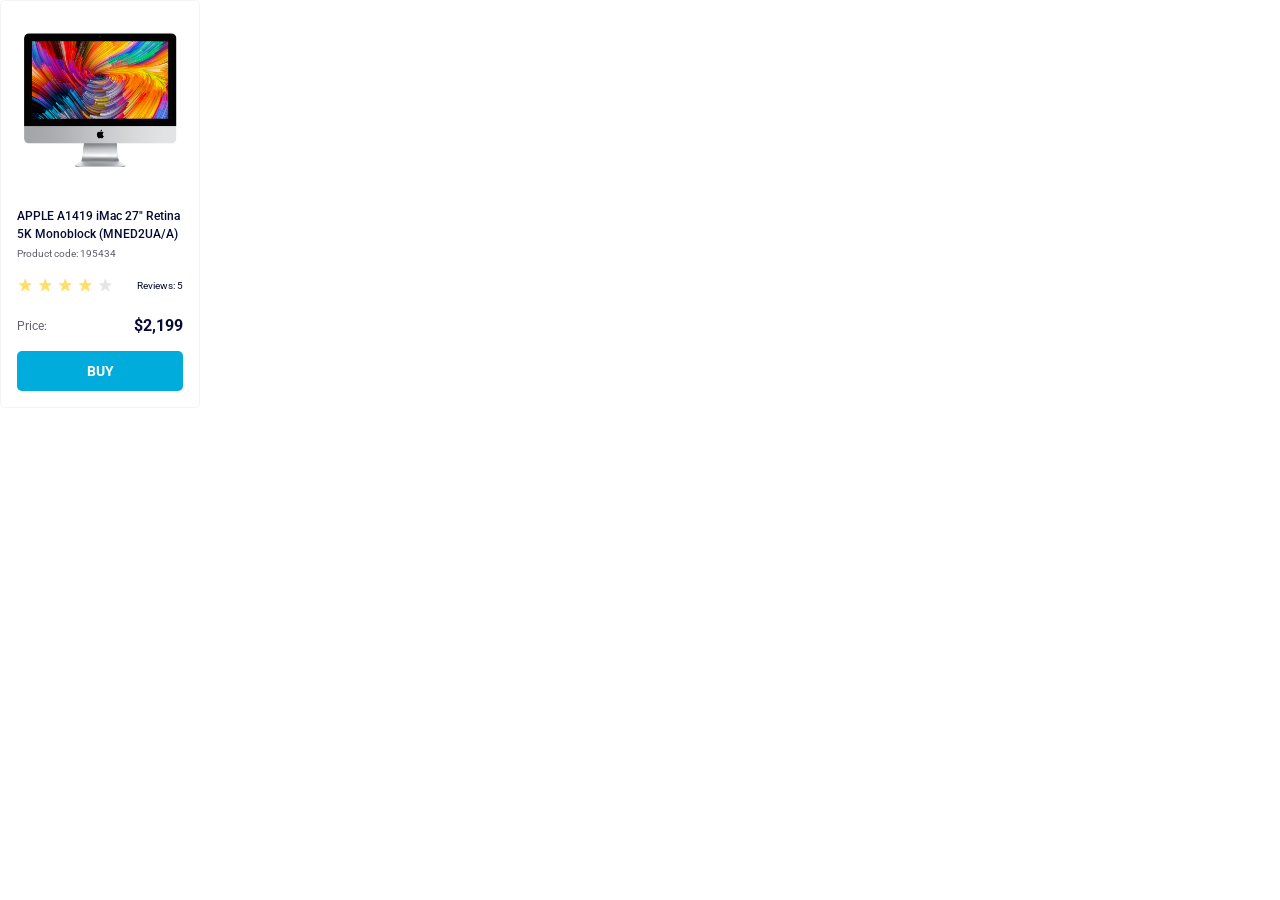
<file: index.html>
<!doctype html><html lang="en"><head><meta charset="utf-8"><meta name="viewport" content="width=device-width, initial-scale=1.0"><title>Product cards</title><link rel="preconnect" href="https://fonts.googleapis.com"><link rel="preconnect" href="https://fonts.gstatic.com"><link href="https://fonts.googleapis.com/css2?family=Roboto:ital,wght@0,100..900;1,100..900&display=swap" rel="stylesheet"><link rel="stylesheet" href="index.7d243119.css"></head><body> <div class="product" data-qa="card"> <div class="product__image"></div> <div class="product__name"> APPLE A1419 iMac 27" Retina 5K Monoblock (MNED2UA/A) </div> <div class="product__code">Product code: 195434</div> <div class="product__rate"> <div class="stars stars--4"> <div class="stars__star"></div> <div class="stars__star"></div> <div class="stars__star"></div> <div class="stars__star"></div> <div class="stars__star"></div> </div> <div class="review-count">Reviews: 5</div> </div> <div class="product__price"> <div class="text">Price:</div> <div class="price">$2,199</div> </div> <a href="#" class="product__button" data-qa="hover"> Buy </a> </div> </body></html>
</file>
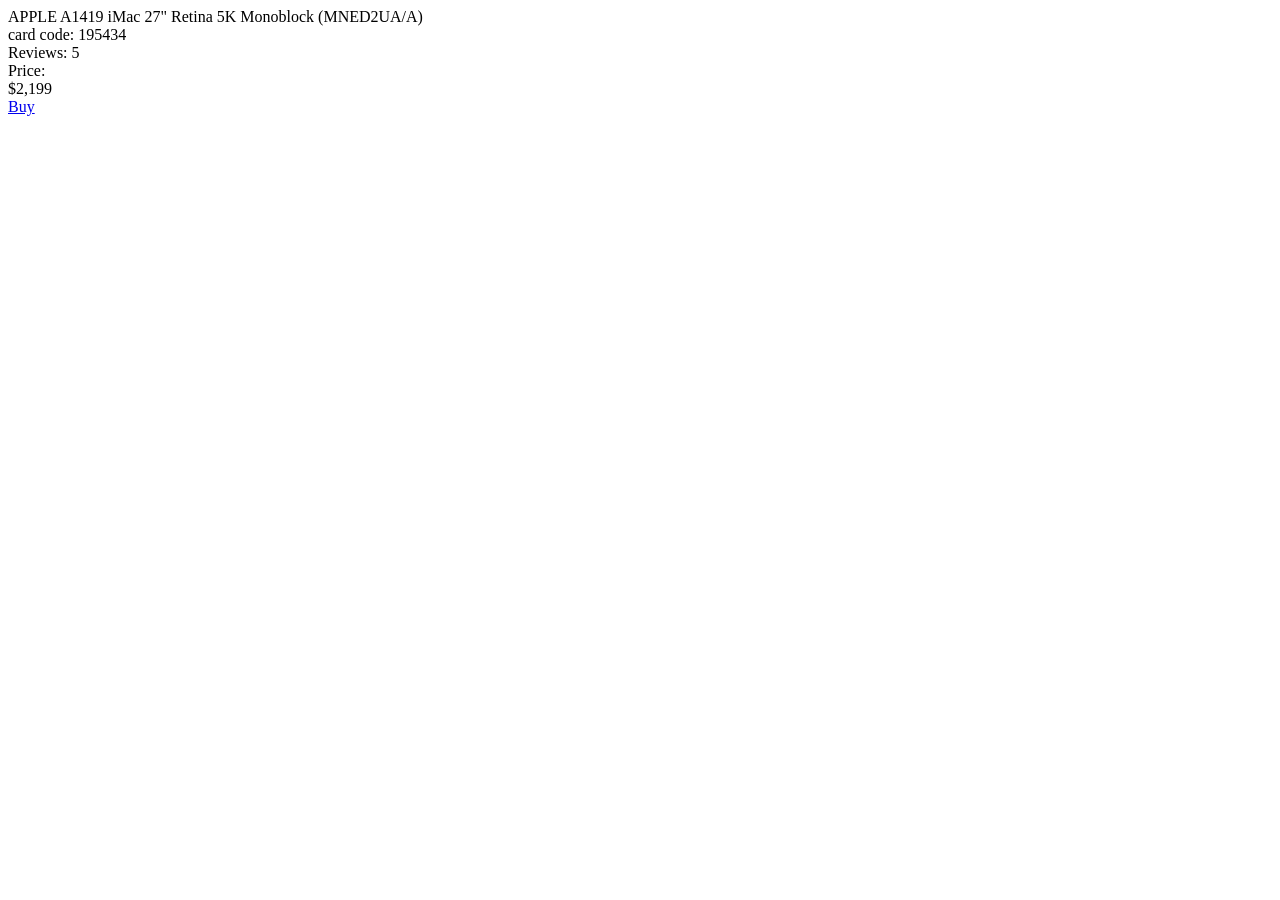
<file: src/index.html>
<!doctype html>
<html lang="en">
  <head>
    <meta charset="UTF-8" />
    <meta
      name="viewport"
      content="width=device-width, initial-scale=1.0"
    />
    <title>card cards</title>
    <link
      rel="preconnect"
      href="https://fonts.googleapis.com"
    />
    <link
      rel="preconnect"
      href="https://fonts.gstatic.com"
    />
    <link
      href="https://fonts.googleapis.com/css2?family=Roboto:ital,wght@0,100..900;1,100..900&display=swap"
      rel="stylesheet"
    />
    <link
      rel="stylesheet"
      href="./styles/index.scss"
    />
  </head>
  <body>
    <div
      class="card"
      data-qa="card"
    >
      <div class="card__image"></div>
      <div class="card__name">
        APPLE A1419 iMac 27" Retina 5K Monoblock (MNED2UA/A)
      </div>
      <div class="card__code">card code: 195434</div>
      <div class="card__rate">
        <div class="stars stars--4">
          <div class="stars__star"></div>
          <div class="stars__star"></div>
          <div class="stars__star"></div>
          <div class="stars__star"></div>
          <div class="stars__star"></div>
        </div>
        <div class="card__review-count">Reviews: 5</div>
      </div>
      <div class="card__price">
        <div class="card__text">Price:</div>
        <div class="card__price-text">$2,199</div>
      </div>
      <a
        href="#"
        class="card__button"
        data-qa="hover"
      >
        Buy
      </a>
    </div>
  </body>
</html>
</file>
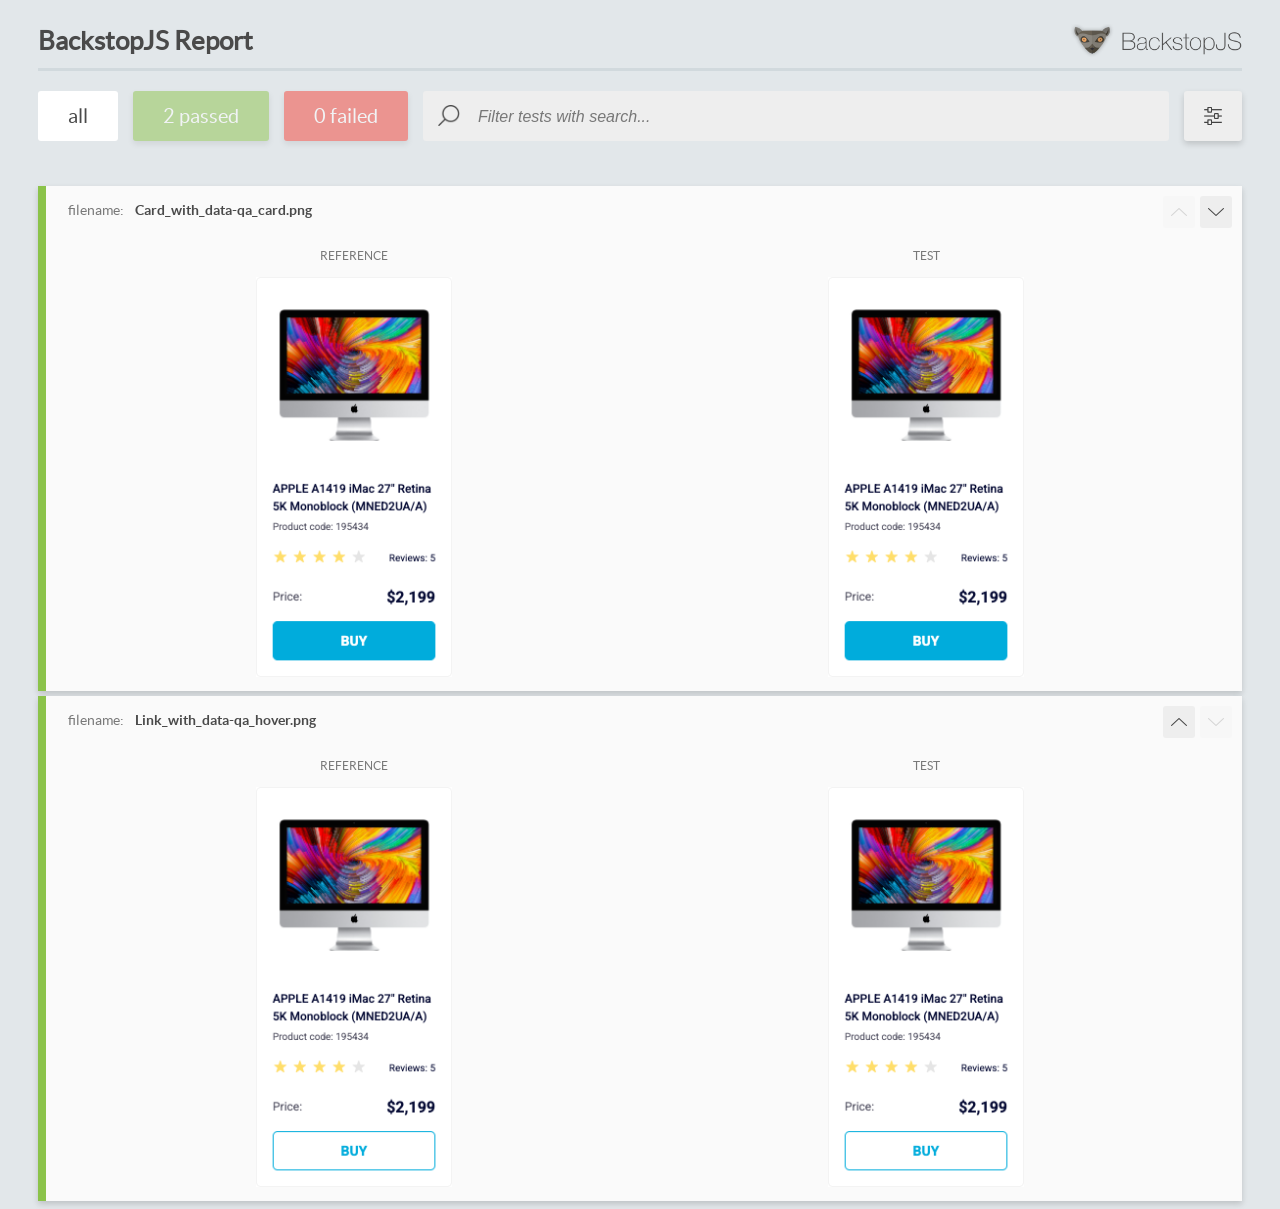
<file: report/html_report/index.html>
<!DOCTYPE html>
<html>
  <head>
    <meta charset="utf-8">
    <!-- Disable Cache -->
    <meta http-equiv="Cache-Control" content="no-cache, no-store, must-revalidate">
    <meta http-equiv="Pragma" content="no-cache">
    <meta http-equiv="Expires" content="0">

    <title>BackstopJS Report</title>

    <style>
      @font-face {
          font-family: 'latoregular';
          src: url('./assets/fonts/lato-regular-webfont.woff2') format('woff2'),
              url('./assets/fonts/lato-regular-webfont.woff') format('woff');
          font-weight: 400;
          font-style: normal;
      }
      @font-face {
          font-family: 'latobold';
          src: url('./assets/fonts/lato-bold-webfont.woff2') format('woff2'),
              url('./assets/fonts/lato-bold-webfont.woff') format('woff');
          font-weight: 700;
          font-style: normal;
      }

      .ReactModal__Body--open {
          overflow: hidden;
      }
      .ReactModal__Body--open .header {
        display: none;
      }

    </style>
  </head>
  <body style="background-color: #E2E7EA">
    <div id="root">

    </div>
    <script>
      function report (report) { // eslint-disable-line no-unused-vars
        window.tests = report;
      }
    </script>
    <script src="config.js"></script>
    <script src="index_bundle.js"></script>
  </body>
</html>
</file>
<file: index.7d243119.css>
body{color:#060b35;margin:0;font-family:Roboto,sans-serif;font-size:12px;font-weight:400;line-height:18px}.product{box-sizing:border-box;border:1px solid #f3f3f3;border-radius:5px;width:200px;padding:16px}.product__image{margin-inline:auto;background-image:url(imac.202c52ff.jpeg);background-position:50%;background-repeat:no-repeat;background-size:160px 134px;height:134px;margin-top:16px}.product__name{margin-top:40px;font-weight:500}.product__code{color:#616070;margin-top:4px;font-size:10px;line-height:14px}.product__price{color:#616070;justify-content:space-between;align-items:center;margin-top:24px;display:flex}.product__price .price{color:#060b35;font-size:16px;font-weight:700}.product__button{box-sizing:border-box;color:#fff;text-transform:uppercase;background-color:#00acdc;border-radius:5px;justify-content:center;align-items:center;height:40px;margin-top:16px;font-size:14px;font-weight:700;line-height:16px;text-decoration:none;display:flex}.product__button:hover{color:#00acdc;background-color:#fff;border:1px solid #00acdc}.product__rate{justify-content:space-between;align-items:end;margin-top:16px;font-size:10px;line-height:14px;display:flex}.stars{display:flex}.stars__star{background-image:url(star.822d561e.svg);background-position:50%;background-repeat:no-repeat;width:16px;height:16px;margin-right:4px}.stars__star:last-child{margin-right:0}.stars--1 .stars__star:nth-child(-n+1),.stars--2 .stars__star:nth-child(-n+2),.stars--3 .stars__star:nth-child(-n+3),.stars--4 .stars__star:nth-child(-n+4),.stars--5 .stars__star:nth-child(-n+5){background-image:url(star-active.edda4c43.svg)}
/*# sourceMappingURL=index.7d243119.css.map */
</file>
